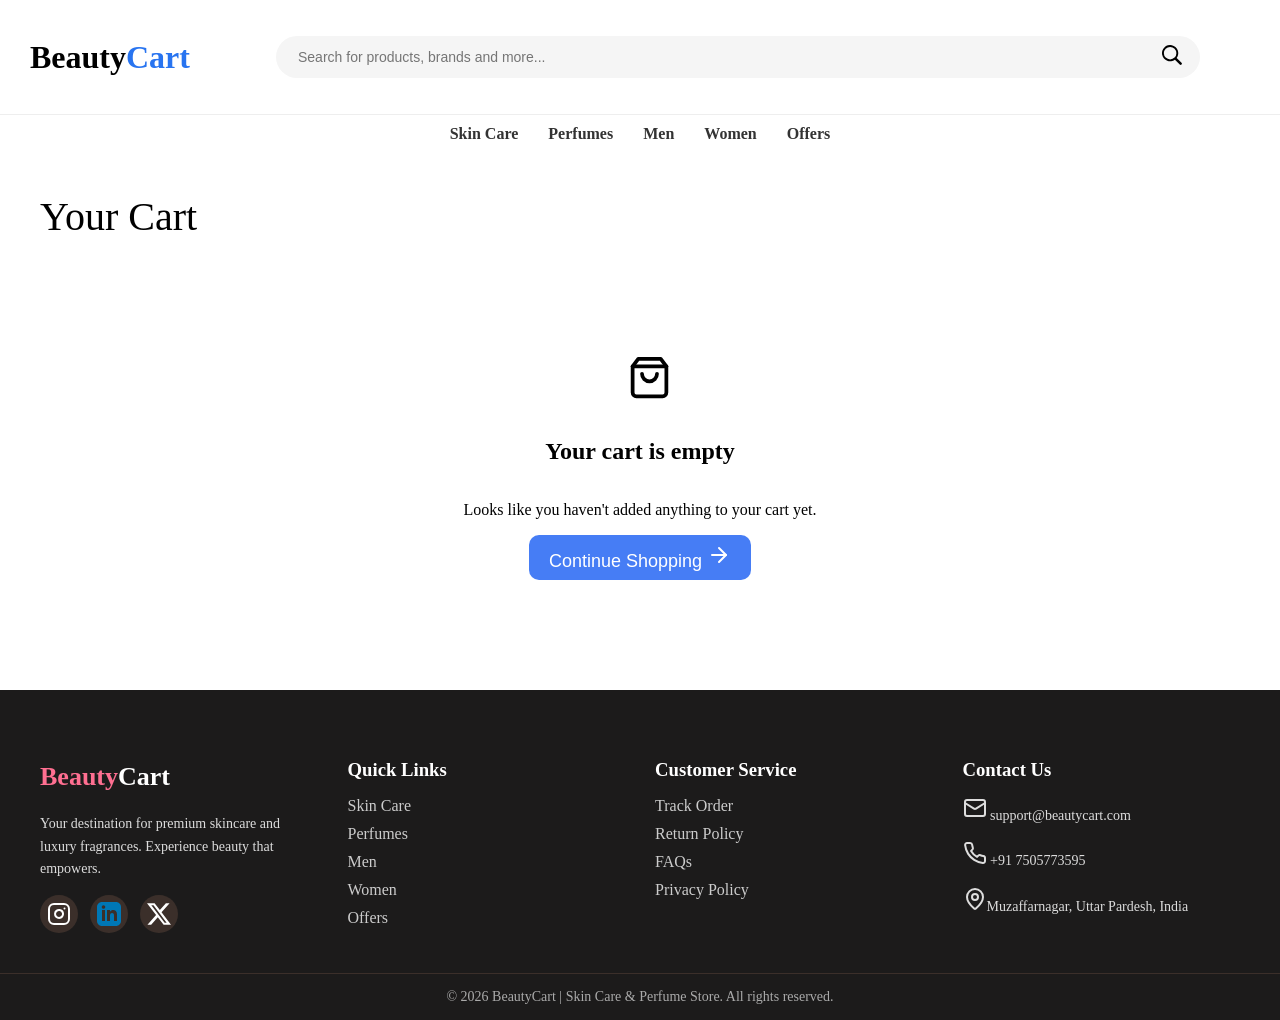
<file: cart.html>
<!DOCTYPE html>
<html lang="en">

<head>
    <meta charset="UTF-8">
    <title>Your Cart</title>
    <link rel="stylesheet" href="cart.css">
</head>

<body>
    <header class="header">
        <h2 class="logo">Beauty<span>Cart</span></h2>
        <div class="search-box">
            <input type="text" id="searchInput" placeholder="Search for products, brands and more...">
            <button onclick="searchProduct()"><svg xmlns="http://www.w3.org/2000/svg" width="20" height="20"
                    fill="currentColor" viewBox="0 0 16 16">
                    <path
                        d="M11.742 10.344a6.5 6.5 0 1 0-1.397 1.398h-.001l3.85 3.85a1 1 0 0 0 1.415-1.414l-3.867-3.834zm-5.242 1.156a5 5 0 1 1 0-10 5 5 0 0 1 0 10z" />
                </svg></button>
        </div>

    </header>

    <header class="body1">
    <nav>
        <a href="Skin Care.html">Skin Care</a>
        <a href="Perfumes.html">Perfumes</a>
        <a href="Men.html">Men</a>
        <a href="Women.html">Women</a>
        <a href="Offers.html">Offers</a>
    </nav>

    <h1 class="page-title">Your Cart</h1>

    <div class="cart-wrapper">

        <!-- CART ITEMS -->
        <div class="cartItems" id="cartItems">


        </div>

        <!-- ORDER SUMMARY -->
        <div class="cart-right">
            <div class="summary-box" id="orderSummary">
                <h2>Order Summary</h2>

                <div class="summary-row">
                    <span>Subtotal</span>
                    <span>₹<span id="subtotal">0</span></span>
                </div>

                <div class="summary-row">
                    <span>Shipping</span>
                    <span class="free">Free</span>
                </div>

                <hr>



                <div class="order-summary">
                    <!-- subtotal, total, button  -->
               
                <div class="total-row ">
                    <span>Total</span>
                    <span>₹<span id="total">0</span></span>
                
                <a href="Proceed to Checkout.html">
                    <button class="proceed-btn">Proceed To Checkout</button>
                </a>
                <button class="continue-btn" onclick="continueShopping()">
                    Continue Shopping
                </button>
                 </div>
            </div>
            </div>
            <div id="text-center">
                <div class="text-center">
                    <div class="cart-logo"><svg xmlns="http://www.w3.org/2000/svg" width="45" height="45"
                            viewBox="0 0 24 24" fill="none" stroke="currentColor" stroke-width="2"
                            stroke-linecap="round" stroke-linejoin="round"
                            class="lucide lucide-shopping-bag h-10 w-10 text-muted-foreground">
                            <path d="M6 2 3 6v14a2 2 0 0 0 2 2h14a2 2 0 0 0 2-2V6l-3-4Z"></path>
                            <path d="M3 6h18"></path>
                            <path d="M16 10a4 4 0 0 1-8 0"></path>
                        </svg></div>
                    <h2 class="font-serif text-2xl font-semibold text-foreground mb-2">Your cart is empty</h2>
                    <p class="text-muted-foreground mb-6">Looks like you haven't added anything to your cart yet.</p>
                    <a href="index.html"><button class="btn-continue" onclick="continueShopping()"> Continue Shopping
                            <svg xmlns="http://www.w3.org/2000/svg" width="24" height="24" viewBox="0 0 24 24"
                                fill="none" stroke="currentColor" stroke-width="2" stroke-linecap="round"
                                stroke-linejoin="round" class="lucide lucide-arrow-right h-4 w-4">
                                <path d="M5 12h14"></path>
                                <path d="m12 5 7 7-7 7"></path>
                            </svg></button></a>
                </div>
            </div>

        </div>
    </div>
    </header>

    <footer class="footer">
        <div class="footer-container">

            <!-- Brand Info -->
            <div class="footer-col">
                <h2 class="brand">Beauty<span>Cart</span></h2>
                <p>
                    Your destination for premium skincare and luxury fragrances.
                    Experience beauty that empowers.
                </p>

                <div class="social-icons">
                    <a href="https://instagram.com" target="_blank"><svg xmlns="http://www.w3.org/2000/svg" width="24"
                            height="24" viewBox="0 0 24 24" fill="none" stroke="currentColor" stroke-width="2"
                            stroke-linecap="round" stroke-linejoin="round" class="instagram-icon">
                            <rect x="2" y="2" width="20" height="20" rx="5" ry="5"></rect>
                            <path d="M16 11.37A4 4 0 1 1 12.63 8 4 4 0 0 1 16 11.37z"></path>
                            <line x1="17.5" y1="6.5" x2="17.51" y2="6.5"></line>
                        </svg></a>
                    <a href="http://www.linkedin.com/in/aditya-pal-1aba06367" target="_blank"><svg
                            xmlns="http://www.w3.org/2000/svg" width="24" height="24" viewBox="0 0 24 24"
                            fill="#0077b5">
                            <path
                                d="M19 0h-14c-2.761 0-5 2.239-5 5v14c0 2.761 2.239 5 5 5h14c2.762 0 5-2.239 5-5v-14c0-2.761-2.238-5-5-5zm-11 19h-3v-11h3v11zm-1.5-12.268c-.966 0-1.75-.79-1.75-1.764s.784-1.764 1.75-1.764 1.75.79 1.75 1.764-.783 1.764-1.75 1.764zm13.5 12.268h-3v-5.604c0-3.368-4-3.113-4 0v5.604h-3v-11h3v1.765c1.396-2.586 7-2.777 7 2.476v6.759z" />
                        </svg></a>

                    <a href="https://twitter.com" target="_blank"><svg width="24" height="24" viewBox="0 0 24 24"
                            fill="none" xmlns="http://www.w3.org/2000/svg">
                            <path
                                d="M18.901 1.153h3.68l-8.04 9.19L24 22.846h-7.406l-5.8-7.584-6.638 7.584H.474l8.6-9.83L0 1.154h7.594l5.243 6.932L18.901 1.153ZM17.61 20.644h2.039L6.486 3.24H4.298L17.61 20.644Z"
                                fill="currentColor" />
                        </svg></a>
                </div>
            </div>
            <div class="footer-col">
                <h3>Quick Links</h3>
                <ul>
                    <li><a href="#">Skin Care</a></li>
                    <li><a href="#">Perfumes</a></li>
                    <li><a href="#">Men</a></li>
                    <li><a href="#">Women</a></li>
                    <li><a href="#">Offers</a></li>
                </ul>
            </div>

            <!-- Customer Service -->
            <div class="footer-col">
                <h3>Customer Service</h3>
                <ul>
                    <li><a href="#">Track Order</a></li>
                    <li><a href="#">Return Policy</a></li>
                    <li><a href="#">FAQs</a></li>
                    <li><a href="#">Privacy Policy</a></li>
                </ul>
            </div>

            <!-- Contact -->
            <div class="footer-col">
                <h3>Contact Us</h3>
                <p><svg xmlns="http://www.w3.org/2000/svg" width="24" height="24" viewBox="0 0 24 24" fill="none"
                        stroke="currentColor" stroke-width="2" stroke-linecap="round" stroke-linejoin="round"
                        class="lucide lucide-mail h-4 w-4 text-primary">
                        <rect width="20" height="16" x="2" y="4" rx="2"></rect>
                        <path d="m22 7-8.97 5.7a1.94 1.94 0 0 1-2.06 0L2 7"></path>
                    </svg> support@beautycart.com</p>
                <p><svg xmlns="http://www.w3.org/2000/svg" width="24" height="24" viewBox="0 0 24 24" fill="none"
                        stroke="currentColor" stroke-width="2" stroke-linecap="round" stroke-linejoin="round"
                        class="lucide lucide-phone h-4 w-4 text-primary">
                        <path
                            d="M22 16.92v3a2 2 0 0 1-2.18 2 19.79 19.79 0 0 1-8.63-3.07 19.5 19.5 0 0 1-6-6 19.79 19.79 0 0 1-3.07-8.67A2 2 0 0 1 4.11 2h3a2 2 0 0 1 2 1.72 12.84 12.84 0 0 0 .7 2.81 2 2 0 0 1-.45 2.11L8.09 9.91a16 16 0 0 0 6 6l1.27-1.27a2 2 0 0 1 2.11-.45 12.84 12.84 0 0 0 2.81.7A2 2 0 0 1 22 16.92z">
                        </path>
                    </svg> +91 7505773595</p>
                <p><svg xmlns="http://www.w3.org/2000/svg" width="24" height="24" viewBox="0 0 24 24" fill="none"
                        stroke="currentColor" stroke-width="2" stroke-linecap="round" stroke-linejoin="round"
                        class="lucide lucide-map-pin h-4 w-4 text-primary flex-shrink-0 mt-0.5">
                        <path
                            d="M20 10c0 4.993-5.539 10.193-7.399 11.799a1 1 0 0 1-1.202 0C9.539 20.193 4 14.993 4 10a8 8 0 0 1 16 0">
                        </path>
                        <circle cx="12" cy="10" r="3"></circle>
                    </svg>Muzaffarnagar, Uttar Pardesh, India</p>
            </div>

        </div>

        <div class="footer-bottom">
            © 2026 BeautyCart | Skin Care & Perfume Store. All rights reserved.
        </div>
    </footer>
    <script src="cart.js"></script>

</body>

</html>
</file>
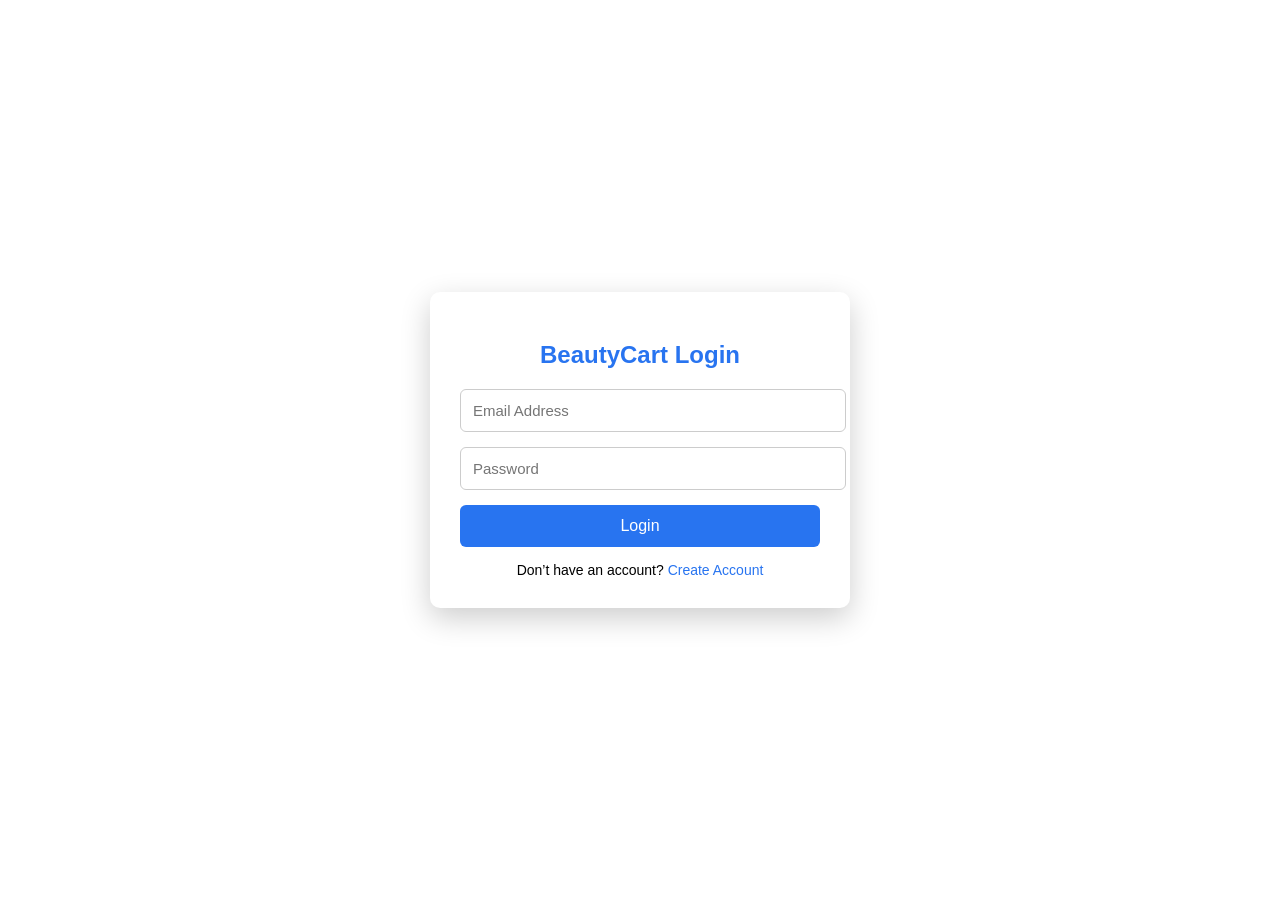
<file: Login.html>
<!DOCTYPE html>
<html lang="en">

<head>
    <meta charset="UTF-8">
    <title>Login | BeautyCart</title>

    <style>
        body {
            margin: 0;
            font-family: Arial, sans-serif;
            background: linear-gradient(135deg, white);
            height: 100vh;
            display: flex;
            align-items: center;
            justify-content: center;
        }

        .login-box {
            width: 360px;
            background: #fff;
            padding: 30px;
            border-radius: 10px;
            box-shadow: 0 10px 30px rgba(0, 0, 0, 0.2);
        }

        .login-box h2 {
            text-align: center;
            margin-bottom: 20px;
            color: #2874f0;
        }

        .input-box {
            margin-bottom: 15px;
        }

        .input-box input {
            width: 100%;
            padding: 12px;
            border: 1px solid #ccc;
            border-radius: 6px;
            font-size: 15px;
        }

        .input-box input:focus {
            outline: none;
            border-color: #2874f0;
        }

        .login-btn {
            width: 100%;
            padding: 12px;
            background: #2874f0;
            color: #fff;
            border: none;
            border-radius: 6px;
            font-size: 16px;
            cursor: pointer;
        }

        .login-btn:hover {
            background: #0b5ed7;
        }

        .extra {
            margin-top: 15px;
            text-align: center;
            font-size: 14px;
        }

        .extra a {
            color: #2874f0;
            text-decoration: none;
        }

        .extra a:hover {
            text-decoration: underline;
        }

        .error {
            color: red;
            font-size: 14px;
            text-align: center;
            margin-top: 10px;
        }
    </style>
</head>

<body>

    <div class="login-box">
        <h2>BeautyCart Login</h2>

        <div class="input-box">
            <input type="email" id="email" placeholder="Email Address">
        </div>

        <div class="input-box">
            <input type="password" id="password" placeholder="Password">
        </div>

        <button class="login-btn" onclick="login()">Login</button>

        <div class="error" id="errorMsg"></div>

        <div class="extra">
            Don’t have an account?
            <a href="register.html">Create Account</a>
        </div>
    </div>

    <script>
        function login() {
            let email = document.getElementById("email").value;
            let password = document.getElementById("password").value;
            let error = document.getElementById("errorMsg");

            if (email === "" || password === "") {
                error.innerText = "Please fill all fields";
                return;
            }

            // Demo login (frontend only)
            if (email === "admin@beautycart.com" && password === "123456") {
                alert("Login Successful 🎉");
                window.location.href = "index.html";
            } else {
                error.innerText = "Invalid Email or Password";
            }
        }
    </script>

</body>

</html>
</file>
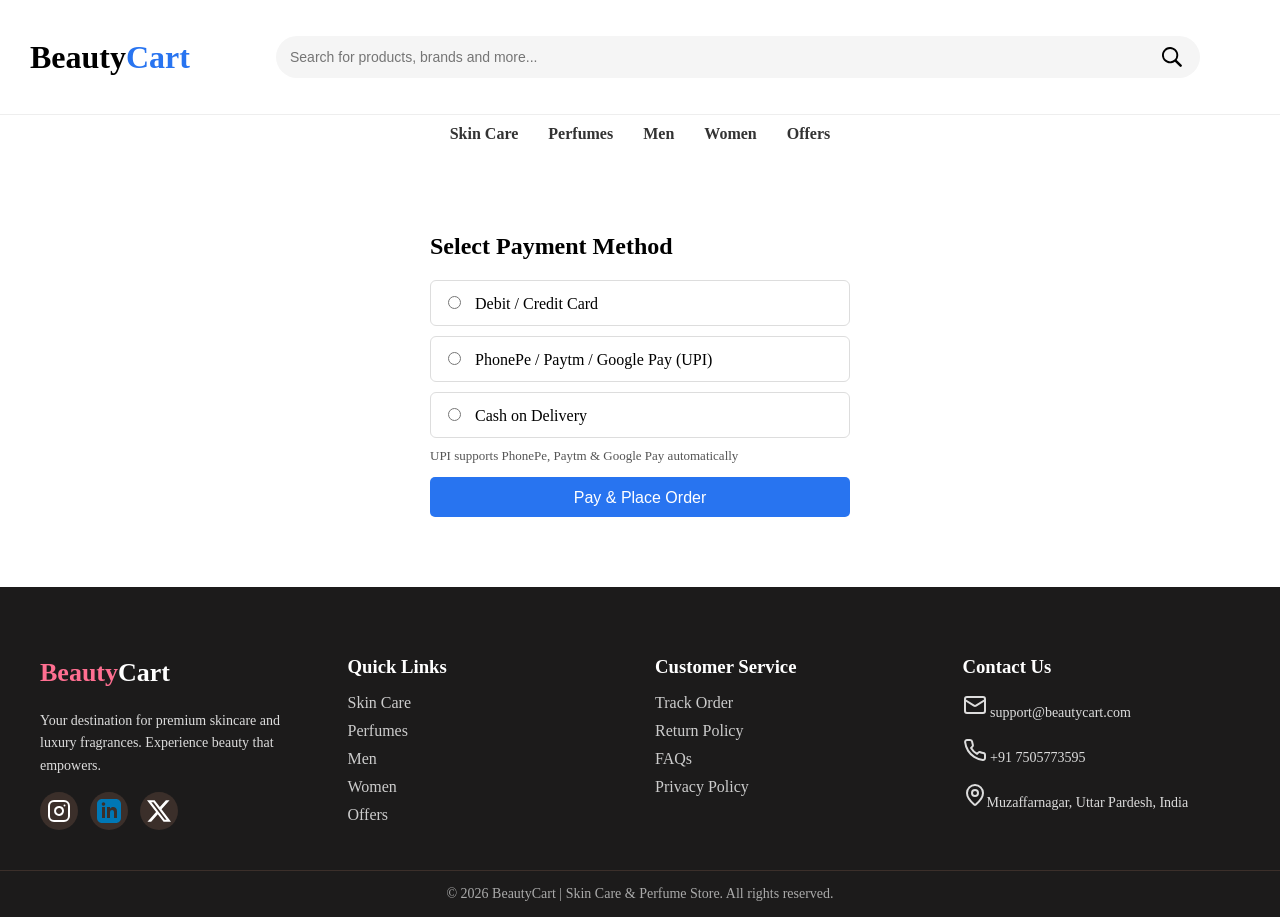
<file: Payment Method.html>
<!DOCTYPE html>
<html lang="en">

<head>
  <meta charset="UTF-8">
  <title>BeautyCart – Payment</title>
  <!-- <link rel="stylesheet" href="style.css"> -->
  <link rel="stylesheet" href="Payment Method.css">
</head>

<body>

  <!-- ================= HEADER ================= -->
  <header class="header">
    <h2 class="logo">Beauty<span>Cart</span></h2>

    <div class="search-box">
      <input type="text" id="searchInput" placeholder="Search for products, brands and more...">
            <button onclick="searchProduct()"><svg xmlns="http://www.w3.org/2000/svg" width="20" height="20"
                    fill="currentColor" viewBox="0 0 16 16">
                    <path
                        d="M11.742 10.344a6.5 6.5 0 1 0-1.397 1.398h-.001l3.85 3.85a1 1 0 0 0 1.415-1.414l-3.867-3.834zm-5.242 1.156a5 5 0 1 1 0-10 5 5 0 0 1 0 10z" />
                </svg></button>
        </div>

    
  </header>

  <!-- ================= NAV ================= -->
  <nav>
    <a href="Skin Care.html">Skin Care</a>
    <a href="Perfumes.html">Perfumes</a>
    <a href="Men.html">Men</a>
    <a href="Women.html">Women</a>
    <a href="Offers.html">Offers</a>
  </nav>

  <!-- ================= PAYMENT SECTION ================= -->
  <div class="container">
    <h2>Select Payment Method</h2>
    <form onsubmit="savePaymentMethod(event)">

    <div class="option">
      <label>
        <input type="radio" name="payment" value="card">
        Debit / Credit Card
      </label>
    </div>

    <div class="option">
      <label>
        <input type="radio" name="payment" value="upi">
        PhonePe / Paytm / Google Pay (UPI)
      </label>
    </div>

    <div class="option">
      <label>
        <input type="radio" name="payment" value="cod">
        Cash on Delivery
      </label>
    </div>

    <p class="note">UPI supports PhonePe, Paytm & Google Pay automatically</p>

     <!-- <button class="payNow-btn">Pay & Place Order</button> -->
    <button class="payNow-btn", onclick="payNow()">Pay & Place Order</button>
  </div>

  <!-- ================= FOOTER ================= -->


  <!-- ================= RAZORPAY SCRIPT (ONLY ONCE) ================= -->
  <!-- Razorpay Script -->
  <script src="https://checkout.razorpay.com/v1/checkout.js"></script>

  <script>
  function savePaymentMethod(e) {
  e.preventDefault();

  
  }
    function payNow() {

      let selected = document.querySelector('input[name="payment"]:checked');

      if (!selected) {
        alert("Please select payment method");
        return;
      }


      if (selected.value === "cod") {

        alert("Order placed successfully (COD)");
        window.location.href = "success.html";
        return;

      }


      var options = {

        key: "rzp_live_SNrnrJJsUqfSw2", // 👈 यहाँ अपनी Razorpay Key ID डालो

        amount: 1000, // ₹9

        currency: "INR",

        name: "BeautyCart",

        description: "Order Payment",

        image: "https://cdn-icons-png.flaticon.com/512/3081/3081559.png",

        handler: function (response) {

          alert("Payment Successful\nPayment ID: " + response.razorpay_payment_id);

          window.location.href = "success.html";

        },

        prefill: {

          name: "Aditya Pal",

          email: "customer@email.com",

          contact: "9999999999"

        },

        theme: {

          color: "#2874f0"

        }

      };



      if (selected.value === "upi") {

        options.method = {

          upi: true,

          card: false,

          netbanking: false,

          wallet: false

        };

      }



      if (selected.value === "card") {

        options.method = {

          upi: false,

          card: true,

          netbanking: false,

          wallet: false

        };

      }



      var rzp = new Razorpay(options);

      rzp.open();

      function placeOrder(paymentMethod){

const cart = JSON.parse(localStorage.getItem("cart")) || [];
const address = JSON.parse(localStorage.getItem("address"));

const orderData = {

customerName: address.name,
phone: address.phone,
address: address.address,

products: cart,

paymentMethod: paymentMethod

};

fetch("http://localhost:5000/orders",{
method:"POST",
headers:{
"Content-Type":"application/json"
},
body:JSON.stringify(orderData)
})
.then(res=>res.json())
.then(data=>{

alert("Order Placed Successfully");

localStorage.removeItem("cart");
localStorage.removeItem("address");

});
}

    }
  </script>
  <script src="script111.js"></script>
  <footer class="footer">
    <div class="footer-container">

      <!-- Brand Info -->
      <div class="footer-col">
        <h2 class="brand">Beauty<span>Cart</span></h2>
        <p>
          Your destination for premium skincare and luxury fragrances.
          Experience beauty that empowers.
        </p>

        <div class="social-icons">
          <a href="https://instagram.com" target="_blank"><svg xmlns="http://www.w3.org/2000/svg" width="24" height="24"
              viewBox="0 0 24 24" fill="none" stroke="currentColor" stroke-width="2" stroke-linecap="round"
              stroke-linejoin="round" class="instagram-icon">
              <rect x="2" y="2" width="20" height="20" rx="5" ry="5"></rect>
              <path d="M16 11.37A4 4 0 1 1 12.63 8 4 4 0 0 1 16 11.37z"></path>
              <line x1="17.5" y1="6.5" x2="17.51" y2="6.5"></line>
            </svg></a>
          <a href="http://www.linkedin.com/in/aditya-pal-1aba06367" target="_blank"><svg
              xmlns="http://www.w3.org/2000/svg" width="24" height="24" viewBox="0 0 24 24" fill="#0077b5">
              <path
                d="M19 0h-14c-2.761 0-5 2.239-5 5v14c0 2.761 2.239 5 5 5h14c2.762 0 5-2.239 5-5v-14c0-2.761-2.238-5-5-5zm-11 19h-3v-11h3v11zm-1.5-12.268c-.966 0-1.75-.79-1.75-1.764s.784-1.764 1.75-1.764 1.75.79 1.75 1.764-.783 1.764-1.75 1.764zm13.5 12.268h-3v-5.604c0-3.368-4-3.113-4 0v5.604h-3v-11h3v1.765c1.396-2.586 7-2.777 7 2.476v6.759z" />
            </svg></a>

          <a href="https://twitter.com" target="_blank"><svg width="24" height="24" viewBox="0 0 24 24" fill="none"
              xmlns="http://www.w3.org/2000/svg">
              <path
                d="M18.901 1.153h3.68l-8.04 9.19L24 22.846h-7.406l-5.8-7.584-6.638 7.584H.474l8.6-9.83L0 1.154h7.594l5.243 6.932L18.901 1.153ZM17.61 20.644h2.039L6.486 3.24H4.298L17.61 20.644Z"
                fill="currentColor" />
            </svg></a>
        </div>
      </div>

      <!-- Quick Links -->
      <div class="footer-col">
        <h3>Quick Links</h3>
        <ul>
          <li><a href="#">Skin Care</a></li>
          <li><a href="#">Perfumes</a></li>
          <li><a href="#">Men</a></li>
          <li><a href="#">Women</a></li>
          <li><a href="#">Offers</a></li>
        </ul>
      </div>

      <!-- Customer Service -->
      <div class="footer-col">
        <h3>Customer Service</h3>
        <ul>
          <li><a href="#">Track Order</a></li>
          <li><a href="#">Return Policy</a></li>
          <li><a href="#">FAQs</a></li>
          <li><a href="#">Privacy Policy</a></li>
        </ul>
      </div>

      <!-- Contact -->
      <div class="footer-col">
        <h3>Contact Us</h3>
        <p><svg xmlns="http://www.w3.org/2000/svg" width="24" height="24" viewBox="0 0 24 24" fill="none"
            stroke="currentColor" stroke-width="2" stroke-linecap="round" stroke-linejoin="round"
            class="lucide lucide-mail h-4 w-4 text-primary">
            <rect width="20" height="16" x="2" y="4" rx="2"></rect>
            <path d="m22 7-8.97 5.7a1.94 1.94 0 0 1-2.06 0L2 7"></path>
          </svg> support@beautycart.com</p>
        <p><svg xmlns="http://www.w3.org/2000/svg" width="24" height="24" viewBox="0 0 24 24" fill="none"
            stroke="currentColor" stroke-width="2" stroke-linecap="round" stroke-linejoin="round"
            class="lucide lucide-phone h-4 w-4 text-primary">
            <path
              d="M22 16.92v3a2 2 0 0 1-2.18 2 19.79 19.79 0 0 1-8.63-3.07 19.5 19.5 0 0 1-6-6 19.79 19.79 0 0 1-3.07-8.67A2 2 0 0 1 4.11 2h3a2 2 0 0 1 2 1.72 12.84 12.84 0 0 0 .7 2.81 2 2 0 0 1-.45 2.11L8.09 9.91a16 16 0 0 0 6 6l1.27-1.27a2 2 0 0 1 2.11-.45 12.84 12.84 0 0 0 2.81.7A2 2 0 0 1 22 16.92z">
            </path>
          </svg> +91 7505773595</p>
        <p><svg xmlns="http://www.w3.org/2000/svg" width="24" height="24" viewBox="0 0 24 24" fill="none"
            stroke="currentColor" stroke-width="2" stroke-linecap="round" stroke-linejoin="round"
            class="lucide lucide-map-pin h-4 w-4 text-primary flex-shrink-0 mt-0.5">
            <path
              d="M20 10c0 4.993-5.539 10.193-7.399 11.799a1 1 0 0 1-1.202 0C9.539 20.193 4 14.993 4 10a8 8 0 0 1 16 0">
            </path>
            <circle cx="12" cy="10" r="3"></circle>
          </svg>Muzaffarnagar, Uttar Pardesh, India</p>
      </div>

    </div>

    <div class="footer-bottom">
      © 2026 BeautyCart | Skin Care & Perfume Store. All rights reserved.
    </div>
  </footer>

  <script src="script.js"></script>
  <script>
    function saveOrder() {
      const orderData = {
        name: document.getElementById("name").value,
        address: document.getElementById("address").value,
        phone: document.getElementById("phone").value,
        paymentMethod: document.getElementById("payment").value,
        cardNumber: document.getElementById("cardNumber").value,
        upiId: document.getElementById("upiId").value
      };

      fetch("http://localhost:5000/save-order", {
        method: "POST",
        headers: {
          "Content-Type": "application/json"
        },
        body: JSON.stringify(orderData)
      })
        .then(response => response.json())
        .then(data => {
          alert("Order Saved Successfully!");
        })
        .catch(error => {
          alert("Error saving order");
        });
    }
  </script>

</body>

</html>
</file>
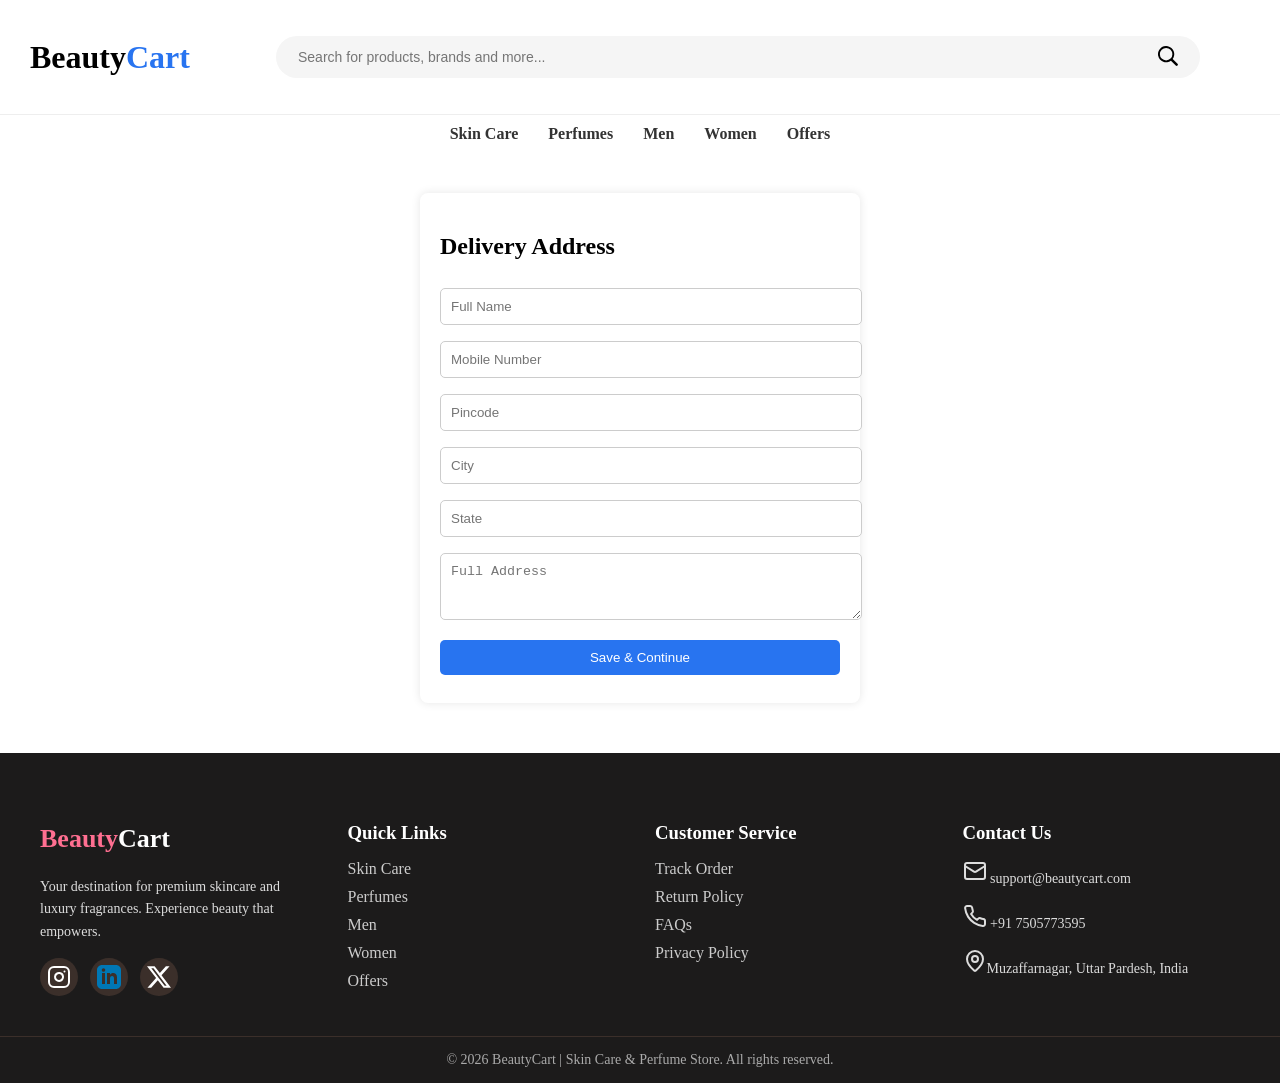
<file: Proceed to Checkout.html>
<!DOCTYPE html>
<html lang="en">

<head>
    <meta charset="UTF-8">
    <title>Add Delivery Address</title>
    <link rel="stylesheet" href="Proceed to Checkout.css">
</head>
<body>
    <header class="header">
        <h2 class="logo">Beauty<span>Cart</span></h2>
        <div class="search-box">
            <input type="text" id="searchInput" placeholder="Search for products, brands and more...">
            <button onclick="searchProduct()"><svg xmlns="http://www.w3.org/2000/svg" width="20" height="20"
                    fill="currentColor" viewBox="0 0 16 16">
                    <path
                        d="M11.742 10.344a6.5 6.5 0 1 0-1.397 1.398h-.001l3.85 3.85a1 1 0 0 0 1.415-1.414l-3.867-3.834zm-5.242 1.156a5 5 0 1 1 0-10 5 5 0 0 1 0 10z" />
                </svg></button>
        </div>




    </header>
    <nav>
        <a href="Skin Care.html">Skin Care</a>
        <a href="Perfumes.html">Perfumes</a>
        <a href="Men.html">Men</a>
        <a href="Women.html">Women</a>
        <a href="Offers.html">Offers</a>
    </nav>


    <div class="container">
        <h2>Delivery Address</h2>

        <form onsubmit="saveAddress(event)">
            <input type="text" id="name" placeholder="Full Name" required>
            <input type="text" id="mobile" placeholder="Mobile Number" required>
            <input type="text" id="Pincode" placeholder="Pincode" required>
            <input type="text" id="City" placeholder="City" required>
            <input type="text" id="State" placeholder="State" required>
            <textarea id="address" placeholder="Full Address" rows="3" required></textarea>

            <button type="submit">Save & Continue</button>
        </form>
    </div>
   <script>
function saveAddress(e) {
  e.preventDefault();

  const orderData = {
    name: document.getElementById("name").value,
    phone: document.getElementById("mobile").value,
    Pincode: document.getElementById("Pincode").value,
    City: document.getElementById("City").value,
    State: document.getElementById("State").value,
    address: document.getElementById("address").value, // ✅ IMPORTANT
    paymentMethod: "COD",
    amount: localStorage.getItem("totalAmount") || 999
  };



  alert("Address saved successfully!");
  window.location.href = "Payment Method.html";
}

;

</script>
    <footer class="footer">
        <div class="footer-container">

            <!-- Brand Info -->
            <div class="footer-col">
                <h2 class="brand">Beauty<span>Cart</span></h2>
                <p>
                    Your destination for premium skincare and luxury fragrances.
                    Experience beauty that empowers.
                </p>

                <div class="social-icons">
                    <a href="https://instagram.com" target="_blank"><svg xmlns="http://www.w3.org/2000/svg" width="24"
                            height="24" viewBox="0 0 24 24" fill="none" stroke="currentColor" stroke-width="2"
                            stroke-linecap="round" stroke-linejoin="round" class="instagram-icon">
                            <rect x="2" y="2" width="20" height="20" rx="5" ry="5"></rect>
                            <path d="M16 11.37A4 4 0 1 1 12.63 8 4 4 0 0 1 16 11.37z"></path>
                            <line x1="17.5" y1="6.5" x2="17.51" y2="6.5"></line>
                        </svg></a>
                    <a href="http://www.linkedin.com/in/aditya-pal-1aba06367" target="_blank"><svg
                            xmlns="http://www.w3.org/2000/svg" width="24" height="24" viewBox="0 0 24 24"
                            fill="#0077b5">
                            <path
                                d="M19 0h-14c-2.761 0-5 2.239-5 5v14c0 2.761 2.239 5 5 5h14c2.762 0 5-2.239 5-5v-14c0-2.761-2.238-5-5-5zm-11 19h-3v-11h3v11zm-1.5-12.268c-.966 0-1.75-.79-1.75-1.764s.784-1.764 1.75-1.764 1.75.79 1.75 1.764-.783 1.764-1.75 1.764zm13.5 12.268h-3v-5.604c0-3.368-4-3.113-4 0v5.604h-3v-11h3v1.765c1.396-2.586 7-2.777 7 2.476v6.759z" />
                        </svg></a>

                    <a href="https://twitter.com" target="_blank"><svg width="24" height="24" viewBox="0 0 24 24"
                            fill="none" xmlns="http://www.w3.org/2000/svg">
                            <path
                                d="M18.901 1.153h3.68l-8.04 9.19L24 22.846h-7.406l-5.8-7.584-6.638 7.584H.474l8.6-9.83L0 1.154h7.594l5.243 6.932L18.901 1.153ZM17.61 20.644h2.039L6.486 3.24H4.298L17.61 20.644Z"
                                fill="currentColor" />
                        </svg></a>
                </div>
            </div>

            <!-- Quick Links -->
            <div class="footer-col">
                <h3>Quick Links</h3>
                <ul>
                    <li><a href="#">Skin Care</a></li>
                    <li><a href="#">Perfumes</a></li>
                    <li><a href="#">Men</a></li>
                    <li><a href="#">Women</a></li>
                    <li><a href="#">Offers</a></li>
                </ul>
            </div>

            <!-- Customer Service -->
            <div class="footer-col">
                <h3>Customer Service</h3>
                <ul>
                    <li><a href="#">Track Order</a></li>
                    <li><a href="#">Return Policy</a></li>
                    <li><a href="#">FAQs</a></li>
                    <li><a href="#">Privacy Policy</a></li>
                </ul>
            </div>

            <!-- Contact -->
            <div class="footer-col">
                <h3>Contact Us</h3>
                <p><svg xmlns="http://www.w3.org/2000/svg" width="24" height="24" viewBox="0 0 24 24" fill="none"
                        stroke="currentColor" stroke-width="2" stroke-linecap="round" stroke-linejoin="round"
                        class="lucide lucide-mail h-4 w-4 text-primary">
                        <rect width="20" height="16" x="2" y="4" rx="2"></rect>
                        <path d="m22 7-8.97 5.7a1.94 1.94 0 0 1-2.06 0L2 7"></path>
                    </svg> support@beautycart.com</p>
                <p><svg xmlns="http://www.w3.org/2000/svg" width="24" height="24" viewBox="0 0 24 24" fill="none"
                        stroke="currentColor" stroke-width="2" stroke-linecap="round" stroke-linejoin="round"
                        class="lucide lucide-phone h-4 w-4 text-primary">
                        <path
                            d="M22 16.92v3a2 2 0 0 1-2.18 2 19.79 19.79 0 0 1-8.63-3.07 19.5 19.5 0 0 1-6-6 19.79 19.79 0 0 1-3.07-8.67A2 2 0 0 1 4.11 2h3a2 2 0 0 1 2 1.72 12.84 12.84 0 0 0 .7 2.81 2 2 0 0 1-.45 2.11L8.09 9.91a16 16 0 0 0 6 6l1.27-1.27a2 2 0 0 1 2.11-.45 12.84 12.84 0 0 0 2.81.7A2 2 0 0 1 22 16.92z">
                        </path>
                    </svg> +91 7505773595</p>
                <p><svg xmlns="http://www.w3.org/2000/svg" width="24" height="24" viewBox="0 0 24 24" fill="none"
                        stroke="currentColor" stroke-width="2" stroke-linecap="round" stroke-linejoin="round"
                        class="lucide lucide-map-pin h-4 w-4 text-primary flex-shrink-0 mt-0.5">
                        <path
                            d="M20 10c0 4.993-5.539 10.193-7.399 11.799a1 1 0 0 1-1.202 0C9.539 20.193 4 14.993 4 10a8 8 0 0 1 16 0">
                        </path>
                        <circle cx="12" cy="10" r="3"></circle>
                    </svg>Muzaffarnagar, Uttar Pardesh, India</p>
            </div>

        </div>

        <div class="footer-bottom">
            © 2026 BeautyCart | Skin Care & Perfume Store. All rights reserved.
        </div>
    </footer>

    <!-- <script src="script.js"></script> -->


</body>

</html>
</file>
<file: cart.css>
/* ===== BODY ===== */

body {
    margin: 0;
}



/* ===== HEADER ===== */

.header {

    position: sticky;
    top: 0;
    z-index: 1000;
    display: flex;
    align-items: center;
    gap: 20px;
    padding: 12px 30px;
    background: #fff;
    border-bottom: 1px solid #eee;

}

.logo {

    font-size: 32px;
    font-weight: bold;
    margin-right: 20px;
    color: black;

}



.logo span {

    color: #2874f0;

}
.header input {
    flex: 1;
    padding: 8px;
    border: none;
}
 .search-box {
   position: absolute;
   right: 80px;
   display: flex;
   align-items: center;
   background: #f5f5f5;
   border-radius: 25px;
   padding: 6px 12px;
   width: 900px;
   margin-left: auto;
   height: 30px;
   outline: oklab(a b);
 }
@media (max-width: 768px) {
    .header {
        flex-wrap: wrap;
        justify-content: center;
        padding: 10px 15px;
    }

    .search-box {
        position: static;   /* absolute position hatao */
        width: 100%;        /* poori width lo */
        margin: 8px auto 0; /* center mein */
        right: auto;
        box-sizing: border-box;
    }

    .search-box input {
        width: 100%; /* input bhi full width */
    }
}




.search-box input {

    border: none;
    outline: none;
    background: transparent;
    align-items: right;
    font-size: 14px;
    margin-right: auto;
    border-radius: 25px;
    width: 900px;
    padding: 10px;

    /* cursor: pointer;*/

}

.search-box button {

    border: none;
    background: transparent;
    font-size: 18px;

}







nav {

    background: white;
    padding: 10px;
    display: flex;
    justify-content: center;

}



nav a {

    margin: 0 15px;
    text-decoration: none;
    color: #333;
    font-weight: bold;

}


/* ===== PAGE TITLE ===== */

h1 {

    margin: 40px;
    font-size: 40px;
    font-weight: 500;

}



/* ===== MAIN CONTAINER ===== */

.cart-container {
    position: absolute;
    display: flex;
    gap: 40px;
    padding: 0 40px 60px;

}



/* ===== LEFT CART ITEMS ===== */

.cart-left {
    flex: 2;
}



/* ===== CART CARD ===== */

.cart-card {

    display: flex;
    align-items: center;
    justify-content: space-between;
    background: #fff;
    padding: 20px;
    border-radius: 12px;
    margin-bottom: 30px;
    width: 730px;
    box-shadow: 0 4px 14px rgba(0, 0, 0, 0.05);

}



/* product info */

.product-info {

    display: flex;
    align-items: center;
    gap: 20px;

}



.cart-img {

    width: 100px;
    height: 110px;
    border-radius: 16px;
    object-fit: cover;

}



.product-details h3 {
    margin: 0;
    font-size: 18px;
}



.product-details p {

    margin: 5px 0 0;
    color: #777;
    font-size: 14px;

}



/* quantity */

.qty-box {

    display: flex;
    align-items: center;
    gap: 10px;
    margin-top: 10px;

}


.qty-box button {

    width: 30px;
    height: 30px;
    border-radius: 50%;
    border: none;
    background: #f1f1f1;
    font-size: 18px;
    cursor: pointer;

}




.qty-box span {
    font-weight: 500;
}



/* price */

.price {

    font-size: 20px;
    font-weight: 600;
    color: #2874f0;

}



/* ===== RIGHT SUMMARY ===== */

.cart-right {
    flex: 1;
}



/* .cart-container {
    display: flex;
    gap: 40px;
    padding: 40px;

} */



.cart-items {
    flex: 2;
}

/* 1. Main Container ko fix karein (donon columns side-by-side rahenge) */

.cart-container {
    display: flex;
    align-items: flex-start;
    gap: 40px;
    padding: 40px;
    max-width: 1200px;
    margin: 0 auto;
}



/* 2. Left side (Cart Items) */

.cart-left {
    flex: 2;
}



/* 3. Right side (Summary Box) - Absolute position hata di gayi hai */

.cart-right {
    flex: 1;
    position: auto;
    /* Taaki scroll karte waqt summary dikhti rahe */
    top: 100px;
    /* Header se thodi doori */

}



.summary-box {
    position: absolute;
    margin: -60px;
    top: 250px;
    left: 850px;
    background: #fff;
    padding: 25px;
    border-radius: 16px;
    box-shadow: 0 4px 12px rgba(0, 0, 0, 0.05);
    display: flex;
    flex-direction: column;
    width: 27%;
    height: 270px;
}



.summary-box h2 {
    margin-top: 10px;
    font-size: 22px;
}



.summary-row {

    display: flex;

    justify-content: space-between;
    margin: 10px 0;
    font-size: 16px;

}



.total-row {
    position: static;
    right: 500px;
    bottom: 800px;
    font-size: 20px;
    font-weight: 600;
    height: 40px;
    color: #333;
}



/* ===== CHECKOUT BUTTON ===== */

.proceed-btn {

    position: absolute;
    right: 50px;
    bottom: 60px;
    font-size: 18px;
    cursor: pointer;
    color: #fff;
    background-color: #467df5;
    border: none;
    padding: 14px 30px;
    border-radius: 10px;
    transition: 0.3s;
    width: 80%;

}



.proceed-btn:hover {
    transform: scale(1.05);
    opacity: .9;
}



/* Continue Shopping */

.continue-btn {
    position: absolute;
    right: 50px;
    bottom: 1px;
    font-size: 18px;
    cursor: pointer;
    color: black;
    align-items: left;
    background-color: transparent;
    border: none;
    padding: 14px 30px;
    border-radius: 10px;
    transition: 0.3s;
    width: 80%;


}

.continue-btn:hover {
    transform: scale(1.05);
    opacity: .9;

}

.text-center {
    display: none;
    height: 40vh;
    display: flex;
    flex-direction: column;
    justify-content: center;
    align-items: center;
    text-align: center;
}





.cart-logo {
    color: black;
    padding: 14px 30px;
    align-items: center;
    width: 2%;
    border-radius: 10px;

}

.btn-continue {

    bottom: 60px;
    font-size: 18px;
    cursor: pointer;
    color: #fff;
    background-color: #467df5;
    border: none;
    padding: 8px 20px;
    border-radius: 10px;
    transition: 0.3s;


}

.btn-continue:hover {
    transform: scale(1.05);
    opacity: .9;

}



.footer {

    background: #1c1b1b;
    color: #ddd;
    padding: 50px 0 0;
    margin-top: 50px;
}



.footer-container {
    max-width: 1200px;
    margin: auto;
    display: grid;
    grid-template-columns: repeat(auto-fit, minmax(220px, 1fr));
    gap: 30px;
    padding: 0 20px;

}



.footer-col h3 {

    margin-bottom: 15px;

    color: #fff;

}



.footer-col ul {

    list-style: none;

    padding: 0;

}



.footer-col ul li {

    margin-bottom: 10px;

}



.footer-col ul li a {

    text-decoration: none;

    color: #ccc;

}



.footer-col ul li a:hover {

    color: #ff6f91;

}



.brand {

    font-size: 26px;

    color: #ff6f91;

}



.brand span {

    color: #fff;

}



.footer-col p {

    font-size: 14px;

    line-height: 1.6;

}



.social-icons {

    display: flex;

    gap: 12px;

    margin-top: 15px;

}



.social-icons a {

    width: 38px;

    height: 38px;

    background: #3b2f2a;

    border-radius: 50%;

    display: flex;

    align-items: center;

    justify-content: center;

    text-decoration: none;

    color: #fff;

    font-size: 16px;

}



.social-icons a:hover {

    background: #ff6f91;

}



.footer-bottom {

    text-align: center;

    padding: 15px;

    margin-top: 30px;

    border-top: 1px solid #3b2f2a;

    font-size: 14px;

    color: #aaa;
}
</file>
<file: style.css>
body {
    margin: 0;
     background:#f8f8f8;
}

.header {
    position: sticky;
    top: 0;
    z-index: 1000;
    display: flex;
    align-items: center;
    gap: 20px;
    padding: 12px 30px;
    background: #fff;
    border-bottom: 1px solid #eee;
}

.search-box {
    display: flex;
    align-items: center;
    background: #f5f5f5;
    border-radius: 25px;
    padding: 6px 12px;
    width: 800px;
    margin-left: auto;
}

.search-box input {
    border: none;
    outline: none;
    background: transparent;
    flex: 1;
    font-size: 14px;
    padding: 16px;
}

.search-box button {
    border: none;
    background: transparent;
    font-size: 18px;
    
}

.logo {
    font-size: 32px;
    font-weight: bold;
    margin-right: 20px;
    color: black;
}

.logo span {
    color: #2874f0;
}

.header input {
    flex: 1;
    padding: 8px;
    border: none;
}

/* Navbar */
nav {
    background: white;
    padding: 10px;
    display: flex;
    justify-content: center;
}

nav a {
    margin: 0 15px;
    text-decoration: none;
    color: #333;
    font-weight: bold;
}

.cart-btn,
.back {
    color: black;
    text-decoration: none;
    margin-left: 10px;
    font-weight: bold;
}

.products {
    background: white;
    padding: 15px;
    border-radius: 18px;
    text-align: center;
    display: grid;
    grid-template-columns: repeat(auto-fit, minmax(220px, 1fr));
    height: 100%;
    gap: 15px;
     box-shadow:0 4px 12px rgba(0,0,0,0.1);
  transition:transform 0.3s, box-shadow 0.3s;
}



.product img {
    width: 100%;
}

.price {
    font-size: 18px;
    font-weight: bold;

}

.cart-page {
    padding: 20px;
}

.cart-item {
    background: white;
    padding: 10px;
    margin-bottom: 10px;
    display: flex;
    justify-content: space-between;
}




.product img {
    width: 80%;
    height: 220px;
    object-fit: contain;
    overflow: hidden;
     border-radius: 10px;
    transition: transform 0.5s ease-in-out;
}


.product img:hover {
   transform: scale(1.1);

    /* opacity: 1.0; */
}

.product h3 {
   
    font-size: 16px;
    margin: 10px 0;
}

.product .price {
    font-weight: bold;
    margin-bottom: 10px;
}

.product button {
    width: 100%;
    padding: 15px;
    background: #2874f0;
    border: none;
    border-radius: 10px;
    color: #fff;
    font-size: 16px;
    cursor: pointer;
    transition: background 0.3s, transform 0.2s;
}
.product button:hover {
    transform: scale(1.05);
    opacity: .9;
}

.login-logo {
    width: 28px;
    margin-left: 10px;
    cursor: pointer;
}


/* 
/* .cart-page {
    padding: 20px;
}

.cart-item {
    background: white;
    padding: 15px;
    margin-bottom: 10px;
    display: flex;
    justify-content: space-between;
    align-items: center;
}

.qty button {
    padding: 4px 8px;
}



/* Footer */
.footer{
    position: sticky;
    background:#1c1b1b;
    color:#ddd;
    padding:50px 0 0;
    margin-top:50px;
}

.footer-container{
    max-width:1200px;
    margin:auto;
    display:grid;
    grid-template-columns:repeat(auto-fit,minmax(220px,1fr));
    gap:30px;
    padding:0 20px;
}

.footer-col h3{
    margin-bottom:15px;
    color:#fff;
}

.footer-col ul{
    list-style:none;
    padding:0;
}

.footer-col ul li{
    margin-bottom:10px;
}

.footer-col ul li a{
    text-decoration:none;
    color:#ccc;
}

.footer-col ul li a:hover{
    color:#ff6f91;
}

.brand{
    font-size:26px;
    color:#ff6f91;
}

.brand span{
    color:#fff;
}
.social-icons {
    display: flex;
    gap: 12px;
    margin-top: 15px;
}
.footer-col p {
    font-size: 14px;
    line-height: 1.6;
}
.social-icons a {
    width: 38px;
    height: 38px;
    background: #3b2f2a;
    border-radius: 50%;
    display: flex;
    align-items: center;
    justify-content: center;
    text-decoration: none;
    color: #fff;
    font-size: 16px;
}
.social-icons a:hover {
    background: #ff6f91;
}
.footer-bottom{
    text-align:center;
    padding:15px;
    margin-top:30px;
    border-top:1px solid #3b2f2a;
    font-size:14px;
    color:#aaa;
}
</file>
<file: Payment Method.css>
body {
   margin: 0;

 }

 .header {
   position: sticky;
   top: 0;
   z-index: 1000;
   display: flex;
   align-items: center;
   gap: 20px;
   padding: 12px 30px;
   background: #fff;
   border-bottom: 1px solid #eee;
 }

 .container {
   width: 420px;
   margin: 40px auto;
   background: #fff;
   padding: 20px;
   border-radius: 8px;
 }

 .option {
   border: 1px solid #ddd;
   padding: 12px;
   margin-bottom: 10px;
   border-radius: 6px;
   cursor: pointer;
 }

 .option input {
   margin-right: 10px;
 }

 .logo {
   font-size: 32px;
   font-weight: bold;
   margin-right: 20px;
   color: black;
 }

 .logo span {
   color: #2874f0;
 }



 /* ===== Search Box ===== */
 .search-box {
   position: absolute;
   right: 80px;
   display: flex;
   align-items: center;
   background: #f5f5f5;
   border-radius: 25px;
   padding: 6px 12px;
   width: 900px;
   margin-left: auto;
   height: 30px;
   outline: oklab(a b);
 }

 .search-box input {
   border: none;
   outline: none;
   background: transparent;
   align-items: right;
   font-size: 14px;
   margin-right: auto;
   border-radius: 25px;
   width: 900px;
   /* cursor: pointer;*/
 }

 .search-box button {

   border: none;
   outline: none;
   background: transparent;
   flex: 1;
   font-size: 1px;
   color: black;
 }

 nav {
   background: white;
   padding: 10px;
   display: flex;
   justify-content: center;
 }

 nav a {
   margin: 0 15px;
   text-decoration: none;
   color: #333;
   font-weight: bold;
 }

 .payNow-btn {
   width: 100%;
   padding: 12px;
   background: #2874f0;
   color: #fff;
   border: none;
   border-radius: 5px;
   font-size: 16px;
   cursor: pointer;
   height: 40px;
 }


 .note {
   font-size: 13px;
   color: #555;
   margin-top: 10px;
 }

 .footer {
   background: #1c1b1b;
   color: #ddd;
   padding: 50px 0 0;
   margin-top: 50px;
 }

 .footer-container {
   max-width: 1200px;
   margin: auto;
   display: grid;
   grid-template-columns: repeat(auto-fit, minmax(220px, 1fr));
   gap: 30px;
   padding: 0 20px;
 }

 .footer-col h3 {
   margin-bottom: 15px;
   color: #fff;
 }

 .footer-col ul {
   list-style: none;
   padding: 0;
 }

 .footer-col ul li {
   margin-bottom: 10px;
 }

 .footer-col ul li a {
   text-decoration: none;
   color: #ccc;
 }

 .footer-col ul li a:hover {
   color: #ff6f91;
 }

 .brand {
   font-size: 26px;
   color: #ff6f91;
 }

 .brand span {
   color: #fff;
 }

 .footer-col p {
   font-size: 14px;
   line-height: 1.6;
 }

 .social-icons {
   display: flex;
   gap: 12px;
   margin-top: 15px;
 }

 .social-icons a {
   width: 38px;
   height: 38px;
   background: #3b2f2a;
   border-radius: 50%;
   display: flex;
   align-items: center;
   justify-content: center;
   text-decoration: none;
   color: #fff;
   font-size: 16px;
 }

 .social-icons a:hover {
   background: #ff6f91;
 }

 .footer-bottom {
   text-align: center;
   padding: 15px;
   margin-top: 30px;
   border-top: 1px solid #3b2f2a;
   font-size: 14px;
   color: #aaa;
 }
</file>
<file: Proceed to Checkout.css>
/* ===== Global Body ===== */
body {
    margin: 0;

}

/* ===== Header ===== */
.header {
    position: sticky;
    top: 0;
    z-index: 1000;
    display: flex;
    align-items: center;
    gap: 20px;
    padding: 12px 30px;
    background: #fff;
    border-bottom: 1px solid #eee;
}

/* ===== Logo ===== */
.logo {
    font-size: 32px;
    font-weight: bold;
    margin-right: 20px;
    color: black;
}

.logo span {
    color: #2874f0;
}



/* ===== Search Box ===== */
.search-box {
    position: absolute;
    right: 80px;
    display: flex;
    align-items: center;
    background: #f5f5f5;
    border-radius: 25px;
    padding: 6px 12px;
    width: 900px;
    margin-left: auto;
    height: 30px;
    outline: oklab(a b);
}

.search-box input {
    border: none;
    outline: none;
    background: transparent;
    align-items: right;
    font-size: 14px;
    margin-right: auto;
    border-radius: 25px;
    width: 900px;
    /* cursor: pointer;*/
}

.search-box button {

    border: none;
    outline: none;
    background: transparent;
    flex: 1;
    font-size: 14px;
    color: black;
}


/* ===== Navbar ===== */
nav {
    background: white;
    padding: 10px;
    display: flex;
    justify-content: center;
}

nav a {
    margin: 0 15px;
    text-decoration: none;
    color: #333;
    font-weight: bold;
}

/* ===== Container (Form / Address Section) =====  */
.container {
    width: 400px;
    margin: 40px auto;
    background: white;
    padding: 20px;
    border-radius: 8px;
    box-shadow: 0 0 10px rgba(0, 0, 0, 0.1);
}

input,
textarea,
button {
    width: 100%;
    padding: 10px;
    margin: 8px 0;
    border-radius: 5px;
    border: 1px solid #ccc;
}

/* ===== Cart Item ===== */
.cart-item {
    display: flex;
    gap: 20px;
    background: #fff;
    padding: 20px;
    margin: 20px;
    border-radius: 12px;
}

button[type="submit"] {
    background-color: #2874f0;
    color: white;
    /* ताकि टेक्स्ट दिखे */
    border: none;
    padding: 10px;
    border-radius: 5px;
}

.button[type="submit"]:hover {
    transform: scale(1.05);
    opacity: .9;
}

.cart-item img {
    width: 120px;
    height: 120px;
    object-fit: cover;
    border-radius: 10px;
}

.cart-info button {
    padding: 8px 14px;
    margin-top: 10px;
    border: none;
    background: #ff3d3d;
    color: white;
    border-radius: 6px;
    cursor: pointer;
    transition: 0.3s;
}

.cart-info button:hover {
    background: #d63030;
}

/* ===== Product Card ===== */
.product-card {
    display: flex;
    flex-direction: column;
    justify-content: space-between;
}

.btn-wrap {
    margin-top: auto;
}

/* ===== Footer ===== */
.footer {
    background: #1c1b1b;
    color: #ddd;
    padding: 50px 0 0;
    margin-top: 50px;
}

.footer-container {
    max-width: 1200px;
    margin: auto;
    display: grid;
    grid-template-columns: repeat(auto-fit, minmax(220px, 1fr));
    gap: 30px;
    padding: 0 20px;
}

.footer-col h3 {
    margin-bottom: 15px;
    color: #fff;
}

.footer-col ul {
    list-style: none;
    padding: 0;
}

.footer-col ul li {
    margin-bottom: 10px;
}

.footer-col ul li a {
    text-decoration: none;
    color: #ccc;
}

.footer-col ul li a:hover {
    color: #ff6f91;
}

.brand {
    font-size: 26px;
    color: #ff6f91;
}

.brand span {
    color: #fff;
}

.footer-col p {
    font-size: 14px;
    line-height: 1.6;
}

.social-icons {
    display: flex;
    gap: 12px;
    margin-top: 15px;
}

.social-icons a {
    width: 38px;
    height: 38px;
    background: #3b2f2a;
    border-radius: 50%;
    display: flex;
    align-items: center;
    justify-content: center;
    text-decoration: none;
    color: #fff;
    font-size: 16px;
}

.social-icons a:hover {
    background: #ff6f91;
}

.footer-bottom {
    text-align: center;
    padding: 15px;
    margin-top: 30px;
    border-top: 1px solid #3b2f2a;
    font-size: 14px;
    color: #aaa;
}
</file>
